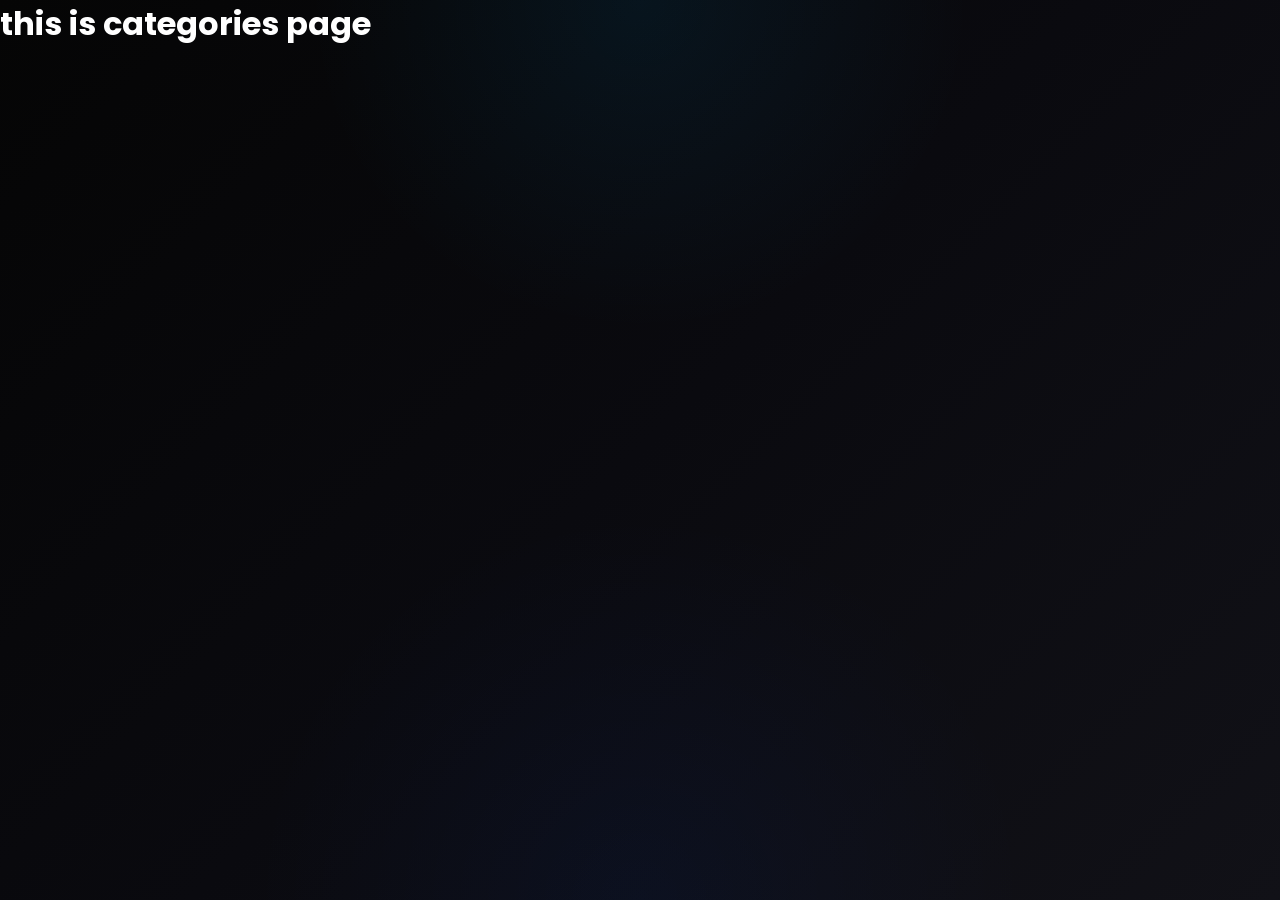
<file: categories.html>
<!DOCTYPE html>
<html lang="en">
<head>
  <meta charset="UTF-8">
  <meta name="viewport" content="width=device-width, initial-scale=1.0">
  <meta http-equiv="X-UA-Compatible" content="ie=edge">
  <title>Document</title>
  
  <link rel="stylesheet" href="./css/global/reset.css">
  <link rel="stylesheet" href="./css/global/variables.css">
  <link rel="stylesheet" href="./css/global/style.css">
  <link rel="stylesheet" href="./css/components/navbar.css">
  <link rel="stylesheet"
href="https://cdnjs.cloudflare.com/ajax/libs/font-awesome/6.7.2/css/all.min.css">
</head>
<body>
  
 <h1>this is categories page</h1> 
  
  
    <div id="bottom-nav-container"></div>
    
    <script>
fetch("components/navbar-bottom.html")
.then(response => response.text())
.then(data => {
    document.getElementById("bottom-nav-container").innerHTML = data;
     if(typeof initNavbar === "function"){
        initNavbar();
    }
});
</script>


<script src="./js/components/navbar.js"></script>
</body>
</html>
</file>
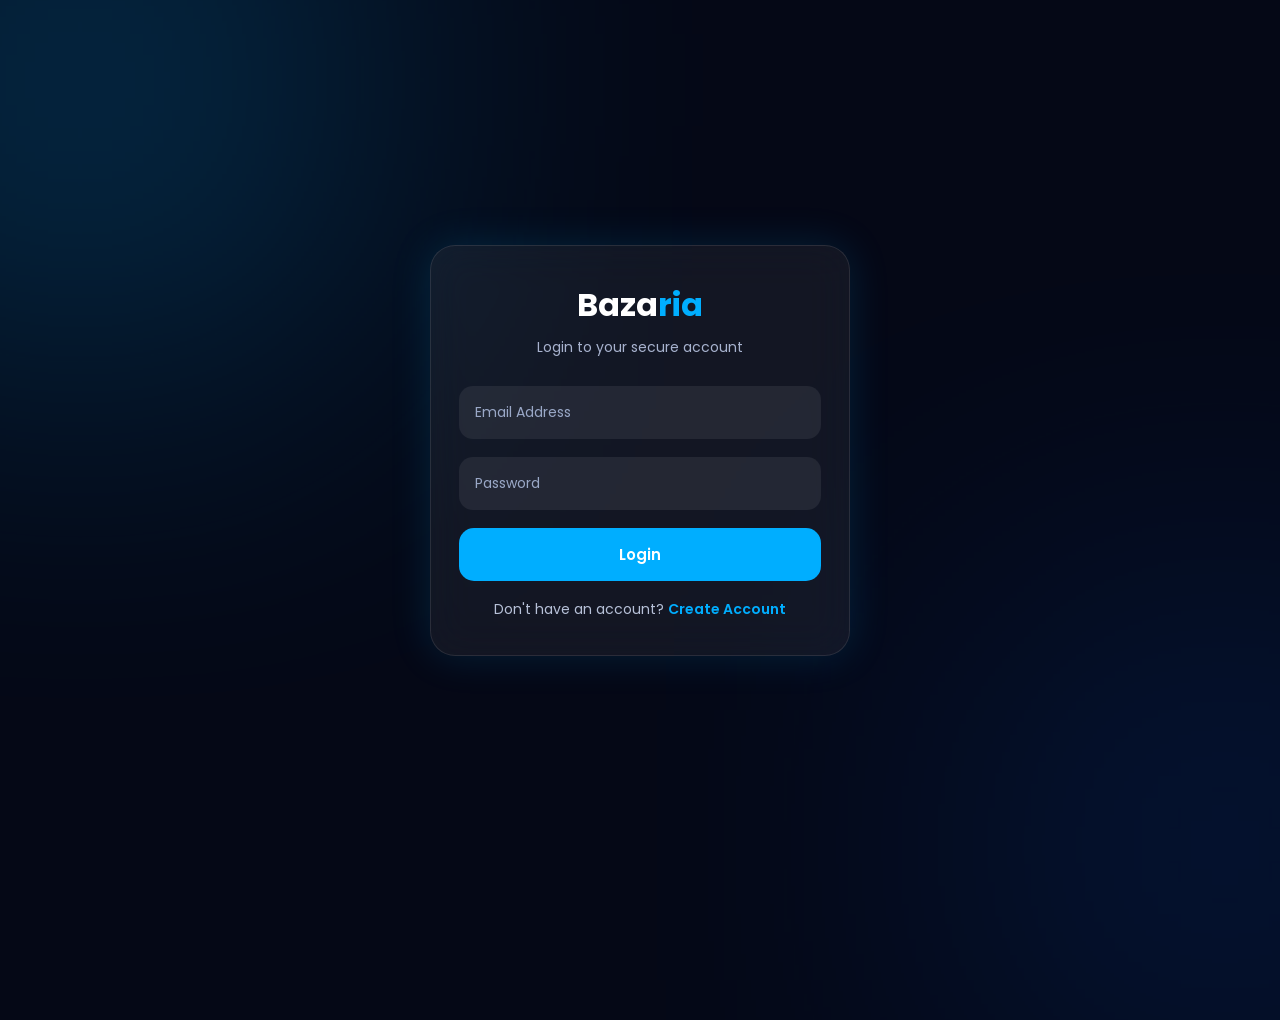
<file: login.html>
<!DOCTYPE html>
<html lang="en">
<head>
  <meta charset="UTF-8">
  <meta name="viewport" content="width=device-width, initial-scale=1.0">

  <title>Bazaria Login</title>

  <link rel="preconnect" href="https://fonts.googleapis.com">
  <link href="https://fonts.googleapis.com/css2?family=Poppins:wght@300;400;500;600;700&display=swap" rel="stylesheet">

<link rel="stylesheet" href="./css/pages/login.css">


</head>
<body>

  <div class="login-container">

    <div class="logo">
      Baza<span>ria</span>
    </div>

    <div class="subtitle">
      Login to your secure account
    </div>

    <form id="loginForm">

      <div class="input-group">
        <input type="email" id="email" placeholder="Email Address" required>
      </div>

      <div class="input-group">
        <input type="password" id="password" placeholder="Password" required>
      </div>

      <button type="submit" class="login-btn">
        Login
      </button>

    </form>

    <div class="message" id="message"></div>

    <div class="bottom-text">
      Don't have an account?
      <a href="register.html">Create Account</a>
    </div>

  </div>



<script src="./js/pages/login.js"></script>

</body>
</html>
</file>
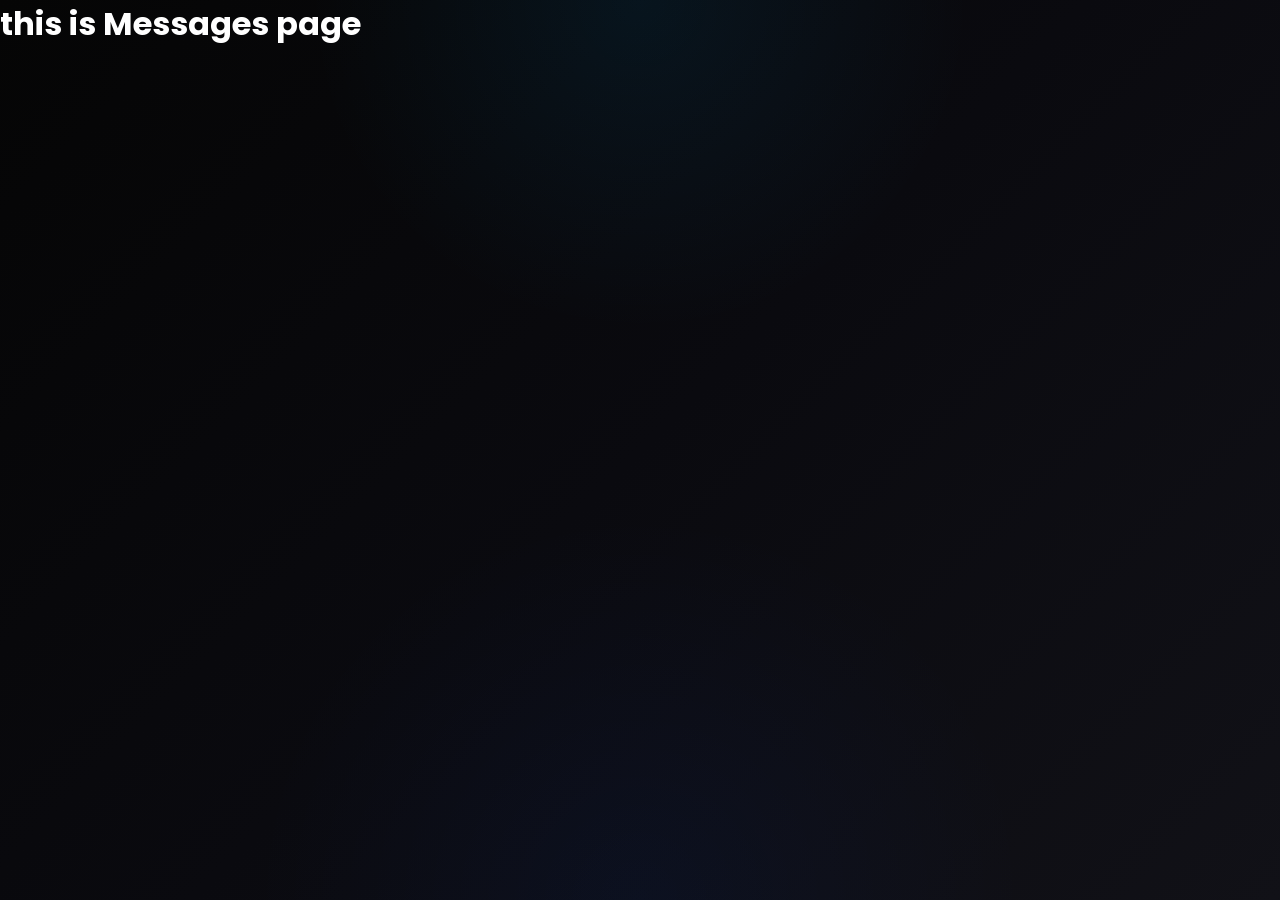
<file: messages.html>
<!DOCTYPE html>
<html lang="en">
<head>
  <meta charset="UTF-8">
  <meta name="viewport" content="width=device-width, initial-scale=1.0">
  <meta http-equiv="X-UA-Compatible" content="ie=edge">
  <title>Document</title>
  
  <link rel="stylesheet" href="./css/global/reset.css">
  <link rel="stylesheet" href="./css/global/variables.css">
  <link rel="stylesheet" href="./css/global/style.css">
  <link rel="stylesheet" href="./css/components/navbar.css">
  <link rel="stylesheet"
href="https://cdnjs.cloudflare.com/ajax/libs/font-awesome/6.7.2/css/all.min.css">
</head>
<body>
  
 <h1>this is Messages page</h1> 
  
  
    <div id="bottom-nav-container"></div>
    
    <script>
fetch("components/navbar-bottom.html")
.then(response => response.text())
.then(data => {
    document.getElementById("bottom-nav-container").innerHTML = data;
     if(typeof initNavbar === "function"){
        initNavbar();
    }
});
</script>


<script src="./js/components/navbar.js"></script>
</body>
</html>
</file>
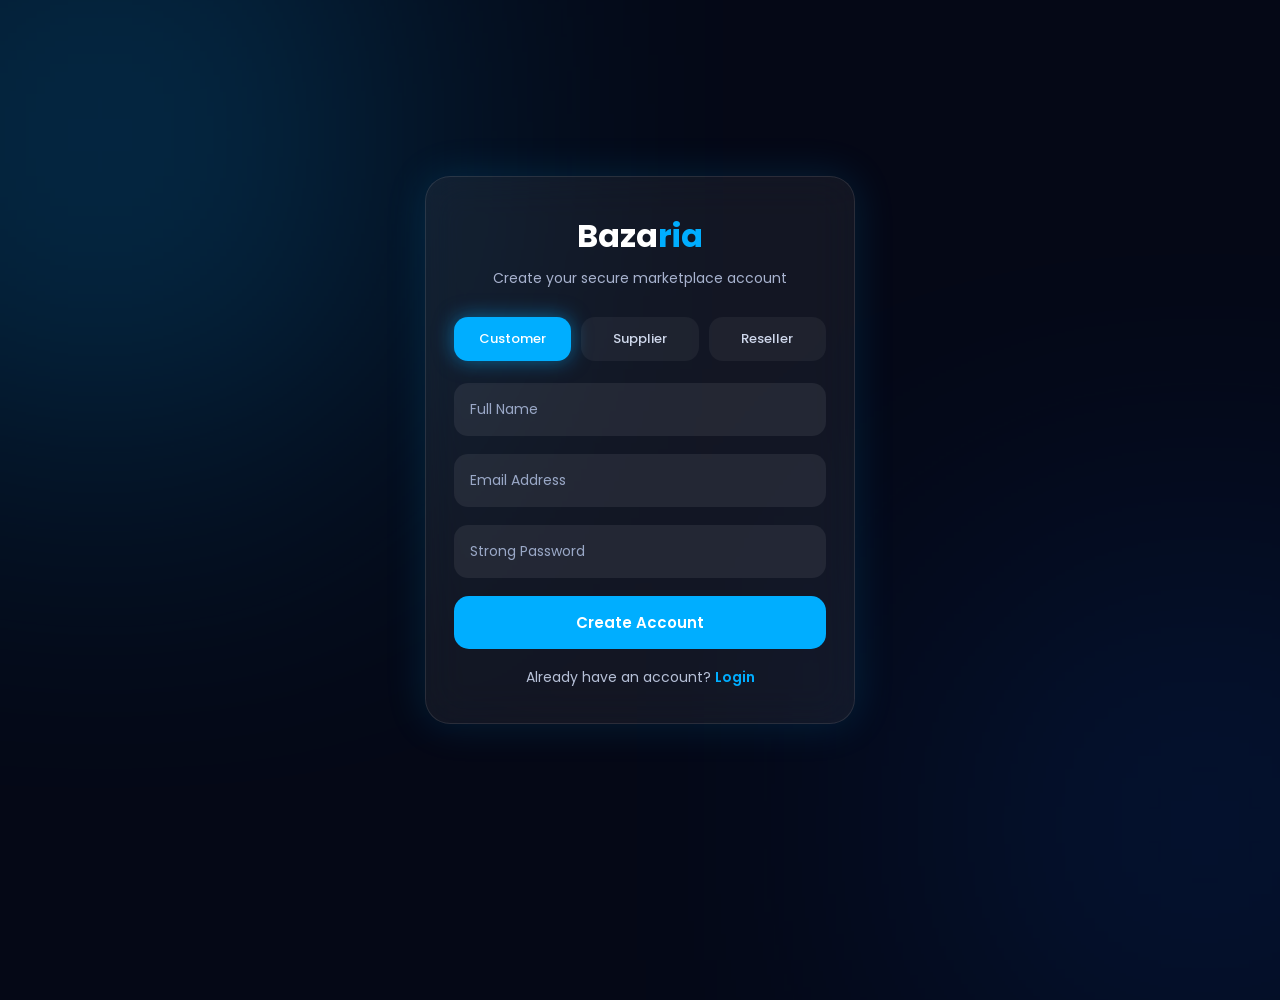
<file: register.html>
<!DOCTYPE html>
<html lang="en">
<head>
  <meta charset="UTF-8" />
  <meta name="viewport" content="width=device-width, initial-scale=1.0"/>

  <title>Bazaria Register</title>

  <!-- Google Font -->
  <link rel="preconnect" href="https://fonts.googleapis.com">
  <link href="https://fonts.googleapis.com/css2?family=Poppins:wght@300;400;500;600;700&display=swap" rel="stylesheet">


    <link rel="stylesheet" href="./css/global/reset.css">
  <link rel="stylesheet" href="./css/global/variables.css">
  <link rel="stylesheet" href="./css/global/style.css">
   <link rel="stylesheet" href="./css/pages/register.css">
</head>
<body>

  <div class="register-container">

    <div class="logo">
      Baza<span>ria</span>
    </div>

    <div class="subtitle">
      Create your secure marketplace account
    </div>

    <!-- Role Selection -->

    <div class="role-select">

      <button class="role-btn active" data-role="customer">
        Customer
      </button>

      <button class="role-btn" data-role="supplier">
        Supplier
      </button>

      <button class="role-btn" data-role="reseller">
        Reseller
      </button>

    </div>

    <!-- Form -->

    <form id="registerForm">

      <div class="input-group">
        <input type="text" id="name" placeholder="Full Name" required>
      </div>

      <div class="input-group">
        <input type="email" id="email" placeholder="Email Address" required>
      </div>

      <div class="input-group">
        <input type="password" id="password" placeholder="Strong Password" required>
      </div>

      <button type="submit" class="register-btn">
        Create Account
      </button>

    </form>

    <div class="message" id="message"></div>

    <div class="bottom-text">
      Already have an account?
      <a href="login.html">Login</a>
    </div>

  </div>





  <script src="./js/pages/register.js"></script>

</body>
</html>
</file>
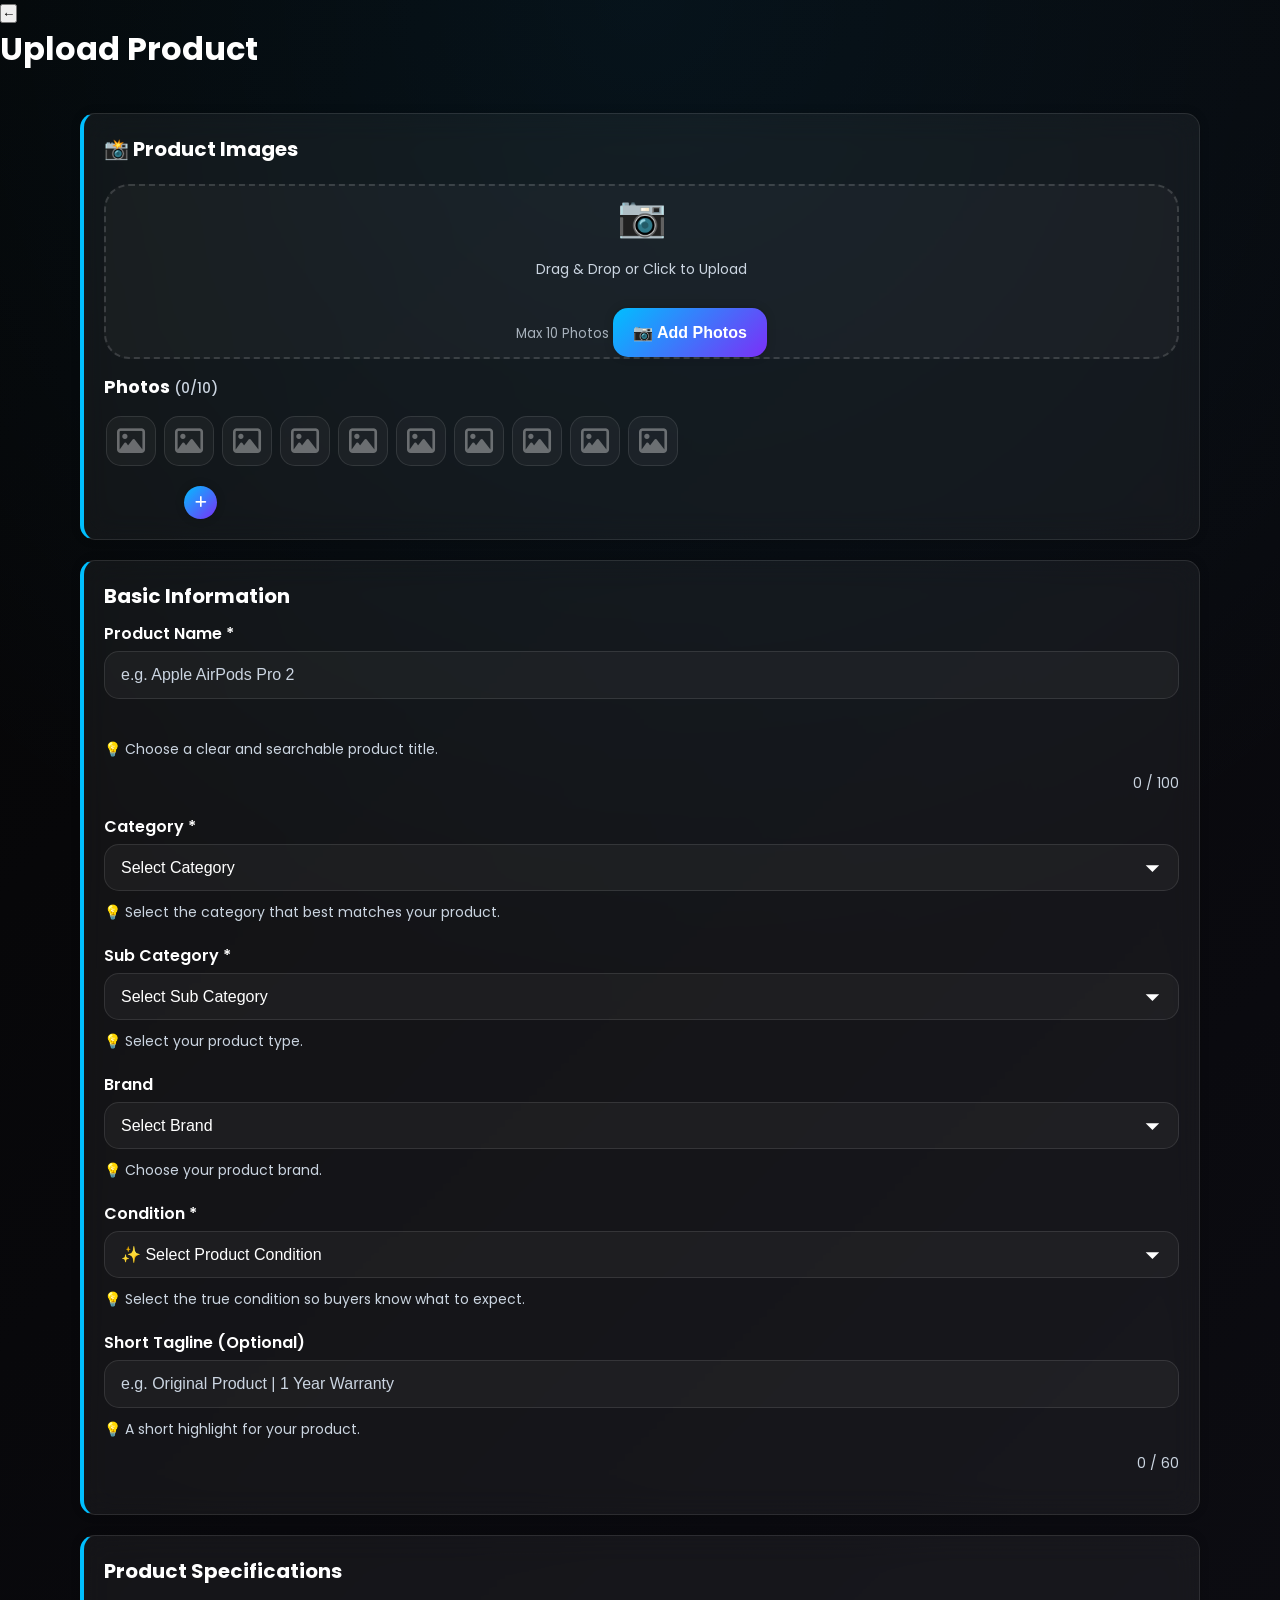
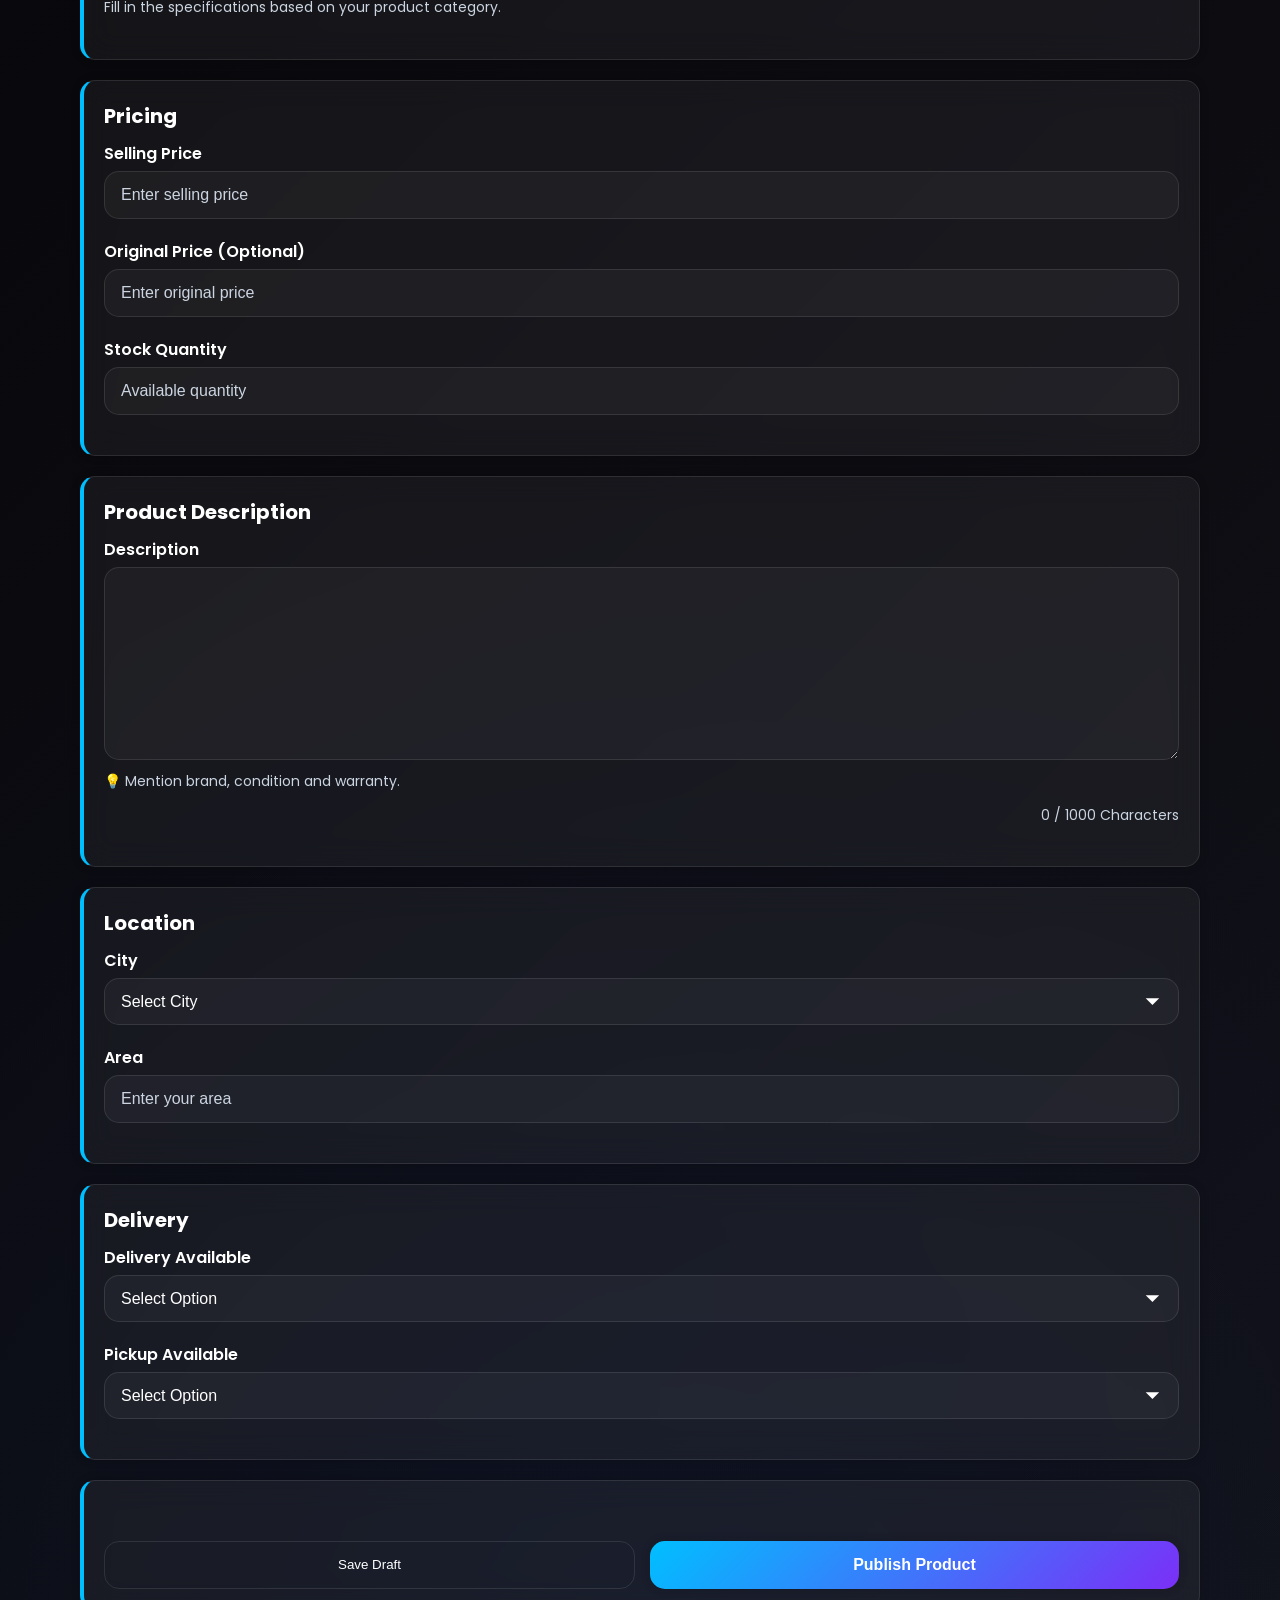
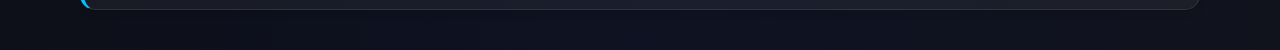
<file: upload-product.html>
<!DOCTYPE html>
<html lang="en">
<head>
  <meta charset="UTF-8">
  <meta name="viewport" content="width=device-width, initial-scale=1.0">
  <meta http-equiv="X-UA-Compatible" content="ie=edge">
  <title>Bazaria | Upload-product</title>
  <!-- ::::::::::Links:::::::::::::::: -->
  <link rel="stylesheet" href="./css/global/reset.css">
  <link rel="stylesheet" href="./css/global/variables.css">
  <link rel="stylesheet" href="./css/global/style.css">
  <link rel="stylesheet" href="./css/components/navbar.css">
  <link rel="stylesheet" href="./css/pages/upload-product.css">
  <link rel="stylesheet"
href="https://cdnjs.cloudflare.com/ajax/libs/font-awesome/6.7.2/css/all.min.css">
</head>
  
  
  
<body>
  
  
<!--   ::::::::::Top-Bar:::::::::::::: -->
 <header class="top-bar">

    <button class="back-btn">
        ←
    </button>

    <h1>Upload Product</h1>

</header>
<!-- :::::::::Image-section::::::::::: -->
<main class="upload-container">

    <!-- ==========================================
     PRODUCT IMAGES
========================================== -->

<section class="images-section glass-card">

    <h2>📸 Product Images</h2>

<!--     <p>
    Great photos help your product sell faster.
</p> -->

    <div class="upload-box">

<div class="upload-content">

        <div class="upload-icon">
            📷
        </div>

      

        
            <p class="upload-text">
               Drag & Drop or Click to Upload
            </p>
        
        

        <small>
          Max 10 Photos
        </small>

        <input
    type="file"
    id="productImages"
    multiple
    accept="image/jpeg, image/png, image/jpg, image/webp, image/avif"
    hidden
>

        
        

        <button
            id="uploadBtn"
            type="button"
            class="btn-primary upload-btn">

            📷 Add Photos

        </button>
        
        <img
    id="heroPreview"
    class="hero-preview"
    alt="Product Image">

    </div>
    
    <div class="hero-image-container"></div>
    
</div>
    
    
    

<!-- ==========================================
     IMAGE PREVIEW AREA
========================================== -->
<div class="image-preview">

    <div class="preview-head">
        <div>
            <h3>Photos <span id="photoCounter">(0/10)</span>
            </h3>
        
        </div>


    </div>

    <div class="preview-strip">

        <div class="preview-slot preview-empty">
            <i class="fa-regular fa-image"></i>
        </div>

        <div class="preview-slot preview-empty">
            <i class="fa-regular fa-image"></i>
        </div>

        <div class="preview-slot preview-empty">
            <i class="fa-regular fa-image"></i>
        </div>

        <div class="preview-slot preview-empty">
            <i class="fa-regular fa-image"></i>
        </div>

        <div class="preview-slot preview-empty">
            <i class="fa-regular fa-image"></i>
        </div>

        <div class="preview-slot preview-empty">
            <i class="fa-regular fa-image"></i>
        </div>

        <div class="preview-slot preview-empty">
            <i class="fa-regular fa-image"></i>
        </div>

        <div class="preview-slot preview-empty">
            <i class="fa-regular fa-image"></i>
        </div>

        <div class="preview-slot preview-empty">
            <i class="fa-regular fa-image"></i>
        </div>

        <div class="preview-slot preview-empty">
            <i class="fa-regular fa-image"></i>
        </div>

    </div>
    
            <button type="button" class="add-more-btn" id="addMoreBtn">
            <i class="fa-solid fa-plus"></i>
        </button>

</div>

       

    

</section>


 <!-- ::::::Basic-information::::::::: -->
 <section class="basic-info-section glass-card">
 
    <h2>Basic Information</h2>
 
 <!-- .......Product Name div......... -->
    <div class="input-group">
 
    <label for="product-name">
        Product Name <span class="required">*</span>
    </label>
 
    <input
        type="text"
        id="product-name"
        placeholder="e.g. Apple AirPods Pro 2"
        maxlength="100">
        
        <small
id="productNameError"
class="error-message">

</small>
 
    <small class="input-tip">
        💡 Choose a clear and searchable product title.
    </small>
 
    <div
        class="character-counter"
        id="productNameCounter">
 
        0 / 100
 
    </div>
 
 </div>
 
 
<!-- .......Catagories div............ -->
<div class="input-group">

    <label for="category">
        Category
        <span class="required">*</span>
    </label>

    <select
        id="category"
        required>

        <option value="">
            Select Category
        </option>

    </select>

    <small class="input-tip">
        💡 Select the category that best matches your product.
    </small>

</div>
 
 
 <!-- .......Sub Category div............ -->

<div class="input-group">

    <label for="subCategory">
        Sub Category
        <span class="required">*</span>
    </label>

    <select
        id="subCategory"
        required>

        <option value="">
            Select Sub Category
        </option>

    </select>

    <small class="input-tip">
        💡 Select your product type.
    </small>

</div>
 
 
 <!-- .........Brand div.............. -->
 <div class="input-group">
 
    <label for="brand">
 
        Brand
 
    </label>
 
    <select id="brand" required>

    <option value="">
        Select Brand
    </option>

    </select>
 
    <small class="input-tip">
        💡 Choose your product brand.
    </small>
 
 </div>
 
 <!-- .......Other Brand div.......... -->
<div
class="input-group"
id="customBrandGroup">

<label for="custom-brand">
Enter Brand Name
</label>

<input
type="text"
id="custom-brand"
placeholder="Enter your brand name">

</div>


<!-- ==========================================
     PRO CONDITION DROPDOWN
========================================== -->
<div class="input-group">
    <label for="condition">
        Condition <span class="required">*</span>
    </label>

    <select id="condition" required class="pro-select-dropdown">
        <option value="" disabled selected>✨ Select Product Condition</option>
        <option value="new">🆕 Brand New (Unopened)</option>
        <option value="like-new">✨ Like New (Pristine Condition)</option>
        <option value="excellent">💎 Excellent (Minor Usage)</option>
        <option value="good">👍 Good (Normal Wear & Tear)</option>
        <option value="used">🔄 Used / Working Fine</option>
        <option value="refurbished">🛠️ Refurbished / Restored</option>
    </select>

    <small class="input-tip">
        💡 Select the true condition so buyers know what to expect.
    </small>
</div>





<!-- .......Condation Detils.......... -->
<div
class="input-group"
id="conditionDetailsGroup"
hidden>

    <label for="condition-details">

        Condition Details

    </label>

    <textarea
        id="condition-details"
        rows="4"
        maxlength="300"
        placeholder="Describe scratches, repairs or anything buyers should know...">
    </textarea>

    <small class="input-tip">
        💡 Honest details help buyers trust your product.
    </small>

    <div
        class="character-counter"
        id="conditionCounter">

        0 / 300

    </div>

</div>


<!-- .......Short Tagline div........ -->
<div class="input-group">

    <label for="tagline">

        Short Tagline (Optional)

    </label>

    <input
        type="text"
        id="tagline"
        placeholder="e.g. Original Product | 1 Year Warranty"
        maxlength="60">

    <small class="input-tip">
        💡 A short highlight for your product.
    </small>

    <div
        class="character-counter"
        id="taglineCounter">

        0 / 60

    </div>

</div>
 
 </section>
 
 
<!-- ;;;;;PRODUCT SPECIFICATIONS;;;;;; -->

<section class="specifications-section glass-card">

    <h2>Product Specifications</h2>

    <p>
        Fill in the specifications based on your product category.
    </p>

    <div id="dynamicSpecifications">

    </div>

</section>
 
 <!-- ::::::::::Pricing::::::::::::::: -->
 <section class="pricing-section glass-card">

    <h2>Pricing</h2>

    <div class="input-group">
        <label for="price">Selling Price</label>
        <input
            type="number"
            id="price"
            placeholder="Enter selling price">
    </div>

    <div class="input-group">
        <label for="original-price">Original Price (Optional)</label>
        <input
            type="number"
            id="original-price"
            placeholder="Enter original price">
    </div>

    <div class="input-group">
        <label for="stock">Stock Quantity</label>
        <input
            type="number"
            id="stock"
            placeholder="Available quantity">
    </div>

</section>
  
  <!-- ::::::::::Discription:::::::::: -->
  <section class="description-section glass-card">

    <h2>Product Description</h2>

    <div class="input-group">

        <label for="description">
            Description
        </label>

        <textarea
            id="description"
            rows="6"
            placeholder="Describe your product in detail...">
        </textarea>
        
        <small class="input-tip">
        💡 Mention brand, condition and warranty.
    </small>

    <div class="character-counter">
        0 / 1000 Characters
    </div>

    </div>

</section>

<!-- ::::::::::::Location::::::::::::: -->

<section class="location-section glass-card">

    <h2>Location</h2>

    <div class="input-group">

        <label for="city">
            City
        </label>

        <select id="city">

            <option value="">
                Select City
            </option>

            <option>Islamabad</option>

            <option>Rawalpindi</option>

            <option>Lahore</option>

            <option>Karachi</option>

            <option>Peshawar</option>

            <option>Quetta</option>

        </select>

    </div>

    <div class="input-group">

        <label for="area">
            Area
        </label>

        <input
            type="text"
            id="area"
            placeholder="Enter your area">

    </div>

</section>

<!-- :::::::::::Delivery:::::::::::::: -->

<section class="delivery-section glass-card">

    <h2>Delivery</h2>

    <div class="input-group">

        <label for="delivery">
            Delivery Available
        </label>

        <select id="delivery">

            <option value="">
                Select Option
            </option>

            <option>Yes</option>

            <option>No</option>

        </select>

    </div>

    <div class="input-group">

        <label for="delivery-charge">
            Delivery Charges
        </label>

        <input
            type="number"
            id="delivery-charge"
            placeholder="Enter delivery charges">

    </div>

    <div class="input-group">

        <label for="pickup">
            Pickup Available
        </label>

        <select id="pickup">

            <option value="">
                Select Option
            </option>

            <option>Yes</option>

            <option>No</option>

        </select>

    </div>

</section>


<!-- =========================================
     PUBLISH PRODUCT SECTION
========================================= -->

<section class="publish-section glass-card">

    <div class="button-group">

    <button class="btn-secondary">
        Save Draft
    </button>

    <button
        id="publishBtn"
        class="btn-primary">
        Publish Product
    </button>

</div>

</section>

</main>
  
  <!-- ::::::::Bottom-navbar:::::::::: -->
  <div id="bottom-nav-container"></div>
    <script>
fetch("components/navbar-bottom.html")
.then(response => response.text())
.then(data => {
    document.getElementById("bottom-nav-container").innerHTML = data;
     if(typeof initNavbar === "function"){
        initNavbar();
    }
});
</script>
    


  <script src="./js/components/navbar.js"></script>
<script src="./js/components/layout.js"></script>
<script src="./js/pages/upload-product.js"></script>

<script src="./js/components/main.js"></script>


</body>
</html>
</file>
<file: css/global/variables.css>
:root {

  /* =========================
     COLORS
  ========================== */

  --primary-color: #00bfff;
  --secondary-color: #7b2ff7;

  --background-color: #0f172a;
  --card-color: rgba(255, 255, 255, 0.05);

  --text-color: #ffffff;
  --text-light: #cbd5e1;

  --border-color: rgba(255,255,255,0.1);

  --success-color: #22c55e;
  --danger-color: #ef4444;
  --warning-color: #f59e0b;

  /* =========================
     FONTS
  ========================== */

  --main-font: 'Poppins', sans-serif;

  /* =========================
     FONT SIZES
  ========================== */

  --font-small: 14px;
  --font-normal: 16px;
  --font-medium: 20px;
  --font-large: 32px;
  --font-xlarge: 48px;

  /* =========================
     SPACING
  ========================== */

  --space-xs: 5px;
  --space-sm: 10px;
  --space-md: 20px;
  --space-lg: 40px;
  --space-xl: 80px;

  /* =========================
     BORDER RADIUS
  ========================== */

  --radius-small: 8px;
  --radius-medium: 15px;
  --radius-large: 25px;

  /* =========================
     SHADOWS
  ========================== */

  --shadow-light: 0 0 10px rgba(0,0,0,0.2);

  --shadow-glow:
    0 0 10px rgba(0,191,255,0.4),
    0 0 20px rgba(0,191,255,0.2);

  /* =========================
     TRANSITIONS
  ========================== */

  --transition-fast: 0.2s ease;
  --transition-normal: 0.4s ease;}
</file>
<file: css/global/style.css>
/* =========================
   GOOGLE FONT
========================== */

@import url('https://fonts.googleapis.com/css2?family=Poppins:wght@300;400;500;600;700&display=swap');


/* =========================
   BODY
========================== */

body{
  
  /* =========================
   PREMIUM DARK BACKGROUND
========================= */



    background:
    
    radial-gradient(
    circle at top,
    rgba(0,170,255,0.08),
    transparent 30%
    ),

    radial-gradient(
    circle at bottom,
    rgba(0,80,255,0.06),
    transparent 35%
    ),

    linear-gradient(
    135deg,
    #050505,
    #0a0a0f,
    #111117
    );

    min-height:100vh;

    overflow-x:hidden;

    position:relative;
}

/* =========================
   NOISE TEXTURE
========================= */

body::before{

    content:"";

    position:fixed;
    
    padding-bottom: 70px;


    inset:0;

    z-index:-1;

    opacity:0.045;

    background-image:
    url("https://www.transparenttextures.com/patterns/asfalt-dark.png");

    pointer-events:none;

  color: var(--text-color);
  
}



/* =========================
   NAVBAR
========================== */

/* 
.navbar{
  width: 100%;
  padding: 20px 8%;
  
  display: flex;
  justify-content: space-between;
  align-items: center;

  background: rgba(255,255,255,0.03);
  backdrop-filter: blur(10px);

  border-bottom: 1px solid var(--border-color);
} */


/* =========================
   LOGO
========================== */

/* .logo{
  font-size: 28px;
  font-weight: 700;
  color: var(--primary-color);

  cursor: pointer;
} */


/* =========================
   HERO SECTION
========================== */

/* .hero{
  width: 100%;
  min-height: 85vh;

  display: flex;
  justify-content: center;
  align-items: center;
  text-align: center;

  padding: 40px 8%;
}
 */

/* =========================
   HERO CONTENT
========================== */

/* .hero-content h2{
  font-size: 60px;
  margin-bottom: 15px;

  line-height: 1.2;
}


.hero-content p{
  font-size: 18px;
  color: var(--text-light);
} */
</file>
<file: css/components/navbar.css>
/* =========================
   NAVBAR
========================= */

.navbar{

    width:100%;
   
    display:flex;
    flex-direction:column;

    gap:12px;

    padding:4px 20px;

    position:fixed;
    top:0;
    left:0;

    z-index:1000;

    backdrop-filter:blur(15px);

    background:
    rgba(15,15,25,0.75);

    border-bottom:
    1px solid rgba(255,255,255,0.08);

    box-shadow:
    0 0 15px rgba(0,170,255,0.15);
}

/* =========================
   TOP AREA
========================= */

.nav-top{

    display:flex;
    align-items:center;
    justify-content:space-between;
}

/* =========================
   LOGO
========================= */

.nav-left {
    position:relative;
    right:14px;
}

.logo img {
    height: 45px; 
    width: auto;
    object-fit: contain;
    display: block;
    border-radius: 5px;
}

/* =========================
   RIGHT ICONS
========================= */

.nav-right{

    display:flex;
    align-items:center;

    gap:14px;
    position:relative;
    left:10px;
    
}

.nav-right i{

    width:20px;
    height:20px;

    display:flex;
    align-items:center;
    justify-content:center;

    border-radius:12px;

    color:white;

    cursor:pointer;

    background:
    rgba(255,255,255,0.05);

    border:
    1px solid rgba(255,255,255,0.08);

    transition:0.3s;
}

.nav-right i:hover{

    background:#00aaff;

    transform:translateY(-3px);

    box-shadow:
    0 0 15px #00aaff;
}

/* =========================
   SEARCH BAR
========================= */

.search-box{
position:relative;
bottom:px;


    width:100%;

    height:55px;

    display:flex;
    align-items:center;

    gap:px;

    padding:0 2px;

    border-radius:18px;

    background:
    rgba(255,255,255,0.05);

    border:
    1px solid rgba(255,255,255,0.08);

    box-shadow:
    0 0 15px rgba(0,170,255,0.10);

    transition:0.3s;
}

.search-box:hover{

    box-shadow:
    0 0 20px rgba(0,170,255,0.30);
}

/* ICON */

.search-box i{

    color:#00aaff;

    font-size:21px;
}

/* INPUT */

.search-box input{

    flex:1;

    height:100%;

    border:none;
    outline:none;

    background:transparent;

    color:white;

    font-size:38px;

    font-family:'Poppins',sans-serif;
}

.search-box input::placeholder{

    color:#b9b9b9;
}

/* =========================
   MOBILE
========================= */

@media(max-width:700px){

    .navbar{
        

        
    }

    .logo span{

        font-size:22px;
    }

    .nav-right{

        gap:8px;
    }

    .nav-right i{

        width:28px;
        height:28px;
    }

    .search-box{

        height:40px;

        border-radius:15px;

        padding:0 15px;
    }

    .search-box input{

        font-size:14px;
    }

}

/* =========================
   CATEGORIES BAR
========================= */

/* =========================
   STICKY CATEGORIES
========================= */

.categories{

    width:100%;

    display:flex;

    align-items:center;

    gap:12px;

    overflow-x:auto;

    padding:5px;

    position:sticky;

    top:0;
    margin-top:105px;

    z-index:998;

    background:
    rgba(10,10,20,0.96);

    backdrop-filter:blur(18px);

    border-bottom:
    1px solid rgba(255,255,255,0.06);

    box-shadow:
    0 0 18px rgba(0,170,255,0.10);
}

/* HIDE SCROLLBAR */

.categories::-webkit-scrollbar{

    display:none;
}


/* NAVBAR HIDE */

.hide-navbar{

    transform:translateY(-120%);
    /* opacity:0;
    
    pointer-events:none; */
    
    transition:0.4s;
}

/* BOTTOM NAV HIDE */

.hide-bottom{

    transform:translateY(120%);

    transition:0.4s;
}



/* =========================
   WHEN ACTIVE ON SCROLL
========================= */

.categories.scrolled{

    background:
    rgba(15,15,25,0.96);

    box-shadow:
    0 0 25px rgba(0,170,255,0.18);

    border-bottom:
    1px solid rgba(0,170,255,0.15);
}

/* HIDE TOP */

/* .hide-navbar{

    transform:translateY(-120%);

    opacity:0;

    pointer-events:none;
} */

/* HIDE BOTTOM */

/* .hide-bottom{

    transform:translateY(120%);
} */



/* =========================
   CATEGORY ITEM
========================= */

.cat-item{

    flex:0 0 auto;

    padding:10px 18px;

    border-radius:10px;

    background:
    rgba(255,255,255,0.05);

    border:1px solid rgba(255,255,255,0.08);

    color:white;

    font-size:14px;

    font-family:'Poppins',sans-serif;

    cursor:pointer;

    transition:0.3s;

    backdrop-filter:blur(10px);
}

.active-cat{

    background:#00aaff;

    box-shadow:
    0 0 15px #00aaff;

    color:white;
}

/* hover effect */

.cat-item:hover{

    background:#00aaff;

    box-shadow:0 0 15px #00aaff;

    transform:translateY(-2px);
}



/* =========================
   YOUTUBE STYLE NAVBAR
========================= */

.bottom-nav{

    width:100%;

    height:52px;

    position:fixed;

    bottom:0;
    left:0;

    z-index:1000;

    display:flex;
    align-items:center;
    justify-content:space-around;

    padding:0 8px;

    background:
    rgba(10,10,20,0.92);

    backdrop-filter:blur(20px);

    border-top:
    1px solid rgba(255,255,255,0.06);

    box-shadow:
    0 0 20px rgba(0,170,255,0.10);
}

/* =========================
   NORMAL ITEMS
========================= */

.bottom-item{

    flex:1;

    display:flex;
    flex-direction:column;

    align-items:center;
    justify-content:center;

    gap:5px;

    color:#b8b8b8;

    cursor:pointer;

    transition:0.3s;

    font-family:'Poppins',sans-serif;
}

/* ICON */

.bottom-item i{

    font-size:20px;

    transition:0.3s;
}

/* TEXT */

.bottom-item span{

    font-size:11px;

    font-weight:500;
}

/* ACTIVE */

.active-bottom{

    color:#00aaff;
}

.active-bottom i{

    text-shadow:
    0 0 10px #00aaff , 0 0 30px #00aaff;
}

/* HOVER */

.bottom-item:hover{

    color:#00aaff;
}

/* =========================
   CENTER BUTTON
========================= */

.center-btn{

    width:58px;
    height:58px;

    margin-top:-15px;

    border-radius:22px;

    display:flex;
    flex-direction:column;

    align-items:center;
    justify-content:center;

    gap:4px;

    cursor:pointer;

    background:
    rgba(20,20,35,0.96);

    backdrop-filter:blur(20px);

    border:
    1px solid rgba(255,255,255,0.08);

    box-shadow:
    0 0 25px rgba(0,170,255,0.35),
    inset 0 0 10px rgba(255,255,255,0.03);

    transition:0.3s;
}

/* CENTER ICON */

.center-btn i{

    font-size:24px;

    color:#00aaff;

    text-shadow:
    0 0 12px #00aaff;
}

/* CENTER TEXT */

.center-btn span{

    color:white;

    font-size:11px;

    font-family:'Poppins',sans-serif;
}

/* HOVER */

.center-btn:hover{

    transform:none;

    background:transparent;

    border:none;

    box-shadow:none;

    backdrop-filter:none;
    -webkit-backdrop-filter:none;
}

.center-btn.center span{
    color:white;
}

/* =========================
   DESKTOP HIDE
========================= */

@media(min-width:768px){

    .bottom-nav{

        display:none;
    }

}




/* =========================
   HIDE NAVBAR ON SCROLL
========================= */

.navbar{

    transition:0.4s;
}

.bottom-nav{

    transition:0.4s;
}

/* HIDE TOP */

/* .hide-navbar{

    transform:translateY(-140%);
} */

/* HIDE BOTTOM */

/* .hide-bottom{

    transform:translateY(120%);
} */

/* =========================
   STICKY CATEGORIES
========================= */

.categories{

    position:sticky;

    top:0;

    z-index:999;

    background:
    rgba(10,10,20,0.92);

    backdrop-filter:blur(20px);

    transition:0.3s;
}

/* SHOW EFFECT */

.categories.show-categories{

    box-shadow:
    0 0 20px rgba(0,170,255,0.15);
}
/* CENTER NEVER ACTIVE */

.center-btn{
    color: inherit !important;
}

/* ensure no active effect */
.center-btn.active-bottom{

    color:inherit !important;

    background:transparent !important;

    border:none !important;

    box-shadow:none !important;

    backdrop-filter:none;
    -webkit-backdrop-filter:none;
}

/* =========================
   KEYBOARD OPEN
========================= */

.keyboard-open{

    transform:translateY(120%);

    opacity:0;

    pointer-events:none;

    transition:0.3s;
}

.bottom-item a{
    text-decoration: none;
    color: inherit;
    
    display: flex;
    align-items: center;
    justify-content: center;
    
    width: 100%;
    height: 100%;
}

.center-btn a{
    color: inherit;
    text-decoration: none;

    display:flex;
    align-items:center;
    justify-content:center;

    width:100%;
    height:100%;
}



/* Circle */
        .dp {
            position: relative;
            width: 53px;
            height: 53px;
            border-radius: 50%;

            
            display: flex;
            margin: 20px auto 20px;
            justify-content: center;
            align-items: center;

            color: white;
            font-size: 28px;
            font-weight: bold;

            background: linear-gradient(45deg, red, blue, purple, cyan);
            background-size: 400% 400%;
            animation: glow 5s infinite alternate;

            box-shadow: 0 0 40px red;
        }

        @keyframes glow {
            0% { background-position: left; }
            100% { background-position: right; }
        }

        /* Common Dot Style */
        .dot {
            position: absolute;
            top: -4px; /* bahir side pe */
            left: 50%;
            width: 3.5px;
            height: 3.5px;
            background: red;
            border-radius: 50%;
            box-shadow: 0 0 10px red;

            transform-origin: 0 30px; /* circle se bahar orbit */

            animation: orbitPause 5s infinite;
        }

        /* Animation */
        @keyframes orbitPause {
            0%   { transform: rotate(0deg); }
            70%  { transform: rotate(360deg); }
            100% { transform: rotate(360deg); } /* pause */
        }

        /* 5 dots with delay */
        .dot:nth-child(1) { animation-delay: 0s; }
        .dot:nth-child(2) { animation-delay: 0.5s; }
        .dot:nth-child(3) { animation-delay: 1s; }
        .dot:nth-child(4) { animation-delay: 1.5s; }
        .dot:nth-child(5) { animation-delay: 2s; }
        
       




.center-btn {
    background: transparent;
    border: none;
    box-shadow: none;
    backdrop-filter: none;
    -webkit-backdrop-filter: none;
}


.center-btn,
.center-btn:hover,
.center-btn:active,
.center-btn:focus,
.center-btn.active-bottom{

    background:transparent !important;

    border:none !important;

    box-shadow:none !important;

    outline:none !important;

    backdrop-filter:none !important;
    -webkit-backdrop-filter:none !important;
}
</file>
<file: css/pages/login.css>
*{
      margin:0;
      padding:0;
      box-sizing:border-box;
      font-family:'Poppins',sans-serif;
    }

    body{
      background:#050816;
      min-height:100vh;
      display:flex;
      justify-content:center;
      align-items:center;
      overflow:hidden;
      position:relative;
    }

    body::before{
      content:'';
      position:absolute;
      width:400px;
      height:400px;
      background:#00aeff;
      filter:blur(180px);
      top:-120px;
      left:-120px;
      opacity:0.4;
    }

    body::after{
      content:'';
      position:absolute;
      width:350px;
      height:350px;
      background:#0066ff;
      filter:blur(180px);
      bottom:-120px;
      right:-120px;
      opacity:0.3;
    }

    .login-container{
      width:95%;
      max-width:420px;
      background:rgba(255,255,255,0.06);
      border:1px solid rgba(255,255,255,0.1);
      backdrop-filter:blur(20px);
      border-radius:25px;
      padding:35px 28px;
      position:relative;
      z-index:2;
      box-shadow:0 0 40px rgba(0,174,255,0.15);
    }

    .logo{
      text-align:center;
      font-size:32px;
      font-weight:700;
      color:#fff;
      margin-bottom:8px;
    }

    .logo span{
      color:#00aeff;
    }

    .subtitle{
      text-align:center;
      color:#a8b3cf;
      font-size:14px;
      margin-bottom:28px;
    }

    .input-group{
      margin-bottom:18px;
    }

    .input-group input{
      width:100%;
      padding:15px;
      border:none;
      outline:none;
      border-radius:14px;
      background:rgba(255,255,255,0.07);
      color:#fff;
      font-size:14px;
      border:1px solid transparent;
      transition:0.3s;
    }

    .input-group input:focus{
      border-color:#00aeff;
      box-shadow:0 0 15px rgba(0,174,255,0.3);
    }

    .input-group input::placeholder{
      color:#9aa8c7;
    }

    .login-btn{
      width:100%;
      padding:15px;
      border:none;
      border-radius:15px;
      background:#00aeff;
      color:#fff;
      font-size:15px;
      font-weight:600;
      cursor:pointer;
      transition:0.3s;
    }

    .login-btn:hover{
      transform:translateY(-2px);
      box-shadow:0 0 20px rgba(0,174,255,0.5);
    }

    .message{
      text-align:center;
      margin-top:15px;
      font-size:14px;
      color:#00ff99;
    }

    .bottom-text{
      text-align:center;
      margin-top:18px;
      color:#b7c1d8;
      font-size:14px;
    }

    .bottom-text a{
      color:#00aeff;
      text-decoration:none;
      font-weight:600;
    }
</file>
<file: css/pages/register.css>
*{
      margin:0;
      padding:0;
      box-sizing:border-box;
      font-family:'Poppins',sans-serif;
    }

    body{
      background:#050816;
      min-height:100vh;
      display:flex;
      justify-content:center;
      align-items:center;
      overflow:hidden;
      position:relative;
    }

    /* background glow */

    body::before{
      content:'';
      position:absolute;
      width:400px;
      height:400px;
      background:#00aeff;
      filter:blur(180px);
      top:-100px;
      left:-100px;
      opacity:0.4;
    }

    body::after{
      content:'';
      position:absolute;
      width:350px;
      height:350px;
      background:#0066ff;
      filter:blur(180px);
      bottom:-100px;
      right:-100px;
      opacity:0.3;
    }

    .register-container{
      width:95%;
      max-width:430px;
      background:rgba(255,255,255,0.06);
      border:1px solid rgba(255,255,255,0.1);
      backdrop-filter:blur(20px);
      border-radius:25px;
      padding:35px 28px;
      position:relative;
      z-index:2;
      box-shadow:0 0 40px rgba(0,174,255,0.15);
    }

    .logo{
      text-align:center;
      font-size:32px;
      font-weight:700;
      color:#fff;
      margin-bottom:8px;
    }

    .logo span{
      color:#00aeff;
    }

    .subtitle{
      text-align:center;
      color:#a8b3cf;
      font-size:14px;
      margin-bottom:28px;
    }

    .role-select{
      display:grid;
      grid-template-columns:1fr 1fr 1fr;
      gap:10px;
      margin-bottom:22px;
    }

    .role-btn{
      padding:12px 8px;
      border:none;
      border-radius:14px;
      background:rgba(255,255,255,0.05);
      color:#cfd8ec;
      cursor:pointer;
      transition:0.3s;
      font-size:13px;
      font-weight:500;
    }

    .role-btn.active{
      background:#00aeff;
      color:#fff;
      box-shadow:0 0 20px rgba(0,174,255,0.5);
    }

    .input-group{
      margin-bottom:18px;
    }

    .input-group input{
      width:100%;
      padding:15px;
      border:none;
      outline:none;
      border-radius:14px;
      background:rgba(255,255,255,0.07);
      color:#fff;
      font-size:14px;
      border:1px solid transparent;
      transition:0.3s;
    }

    .input-group input:focus{
      border-color:#00aeff;
      box-shadow:0 0 15px rgba(0,174,255,0.3);
    }

    .input-group input::placeholder{
      color:#9aa8c7;
    }

    .register-btn{
      width:100%;
      padding:15px;
      border:none;
      border-radius:15px;
      background:#00aeff;
      color:#fff;
      font-size:15px;
      font-weight:600;
      cursor:pointer;
      transition:0.3s;
    }

    .register-btn:hover{
      transform:translateY(-2px);
      box-shadow:0 0 20px rgba(0,174,255,0.5);
    }

    .bottom-text{
      text-align:center;
      margin-top:18px;
      color:#b7c1d8;
      font-size:14px;
    }

    .bottom-text a{
      color:#00aeff;
      text-decoration:none;
      font-weight:600;
    }

    .message{
      text-align:center;
      margin-top:15px;
      font-size:14px;
      color:#00ff99;
    }

    @media(max-width:480px){

      .register-container{
        padding:28px 20px;
      }

      .role-select{
        grid-template-columns:1fr;
      }

    }
</file>
<file: css/pages/upload-product.css>
/* ==========================================
   BAZARIA

   Module  : Sell System
   Page    : Upload Product

   Version : 1.0
   Author  : Haider Abbas

========================================== */
@import url("../global/reset.css");
@import url("../global/variables.css");
@import url("../global/style.css");


/* ==========================================
   UPLOAD PRODUCT CONTAINER
========================================== */

.upload-container{

    width:100%;
    max-width:var(--container-width, 1200px);

    margin:0 auto;

    padding:var(--space-lg);

    display:flex;

    flex-direction:column;

    gap:var(--space-md);

}

/* ==========================================
   GLASS CARD COMPONENT
========================================== */

.glass-card{

    background: var(--card-color);

    border: 1px solid var(--border-color);

    border-left: 4px solid var(--primary-color);

    border-radius: var(--radius-medium);

    padding: var(--space-md);

    box-shadow: var(--shadow-light);

    backdrop-filter: blur(15px);

    -webkit-backdrop-filter: blur(15px);

    transition: all var(--transition-normal);

}

/* ==========================================
   GLASS CARD HOVER
========================================== */

.glass-card:hover{

    transform: translateY(-4px);

    box-shadow: var(--shadow-glow);

}

/* ==========================================
   CARD TITLE
========================================== */

.glass-card h2{

    font-size: var(--font-medium);

    color: var(--text-color);

    margin-bottom: var(--space-sm);

}

/* ==========================================
   CARD SUBTITLE
========================================== */

.glass-card p{

    color: var(--text-light);

    font-size: var(--font-small);

    margin-bottom: var(--space-md);

    line-height: 1.6;

}


/* ==========================================
   INPUT GROUP
========================================== */

.input-group{

    display:flex;

    flex-direction:column;

    gap:var(--space-xs);

    margin-bottom:var(--space-md);

}


/* ==========================================
   LABEL
========================================== */

.input-group label{

    font-size:var(--font-normal);

    font-weight:600;

    color:var(--text-color);

}


/* ==========================================
   FORM ELEMENTS
========================================== */

.input-group input,
.input-group select,
.input-group textarea{

    width:100%;

    padding:14px 16px;

    border:1px solid var(--border-color);

    border-radius:var(--radius-medium);

    background:rgba(255,255,255,0.04);

    color:var(--text-color);

    font-size:var(--font-normal);

    outline:none;

    transition:all var(--transition-normal);

}


/* ==========================================
   INPUT FOCUS
========================================== */

.input-group input:focus,
.input-group select:focus,
.input-group textarea:focus{

    border-color:var(--primary-color);

    box-shadow:var(--shadow-glow);

}

/* ==========================================
   PLACEHOLDER
========================================== */

.input-group input::placeholder,
.input-group textarea::placeholder{

    color:var(--text-light);

}


/* ==========================================
   PREMIUM SELECT
========================================== */

.input-group select{

    cursor:pointer;

    appearance:none;

    -webkit-appearance:none;

    -moz-appearance:none;

    background:
        rgba(255,255,255,0.04)
        url("data:image/svg+xml,%3Csvg xmlns='http://www.w3.org/2000/svg' width='18' height='18' fill='%23ffffff' viewBox='0 0 16 16'%3E%3Cpath d='M1.5 5.5l6 6 6-6'/%3E%3C/svg%3E")
        no-repeat right 16px center;

    padding-right:50px;

}

/* ==========================================
   SELECT OPTIONS
========================================== */

.input-group select option{

    background:#111117;

    color:var(--text-color);

}

/* ==========================================
   PREMIUM TEXTAREA
========================================== */

.input-group textarea{

    min-height:80px;

    resize:vertical;

    line-height:1.7;

    font-family:var(--main-font);

}

/* ==========================================
   INPUT TIP
========================================== */

.input-tip{

    font-size:var(--font-small);

    color:var(--text-light);

    margin-top:6px;

}

/* ==========================================
   CHARACTER COUNTER
========================================== */

.character-counter{

    text-align:right;

    font-size:var(--font-small);

    color:var(--text-light);

    margin-top:8px;

}

/* ==========================================
   BUTTON GROUP
========================================== */

.button-group{

    display:flex;

    gap:15px;

    flex-wrap:wrap;

    margin-top:var(--space-lg);

}

/* ==========================================
   PRIMARY BUTTON
========================================== */

.btn-primary{

    flex:1;

    min-width:180px;

    padding:15px 20px;

    border:none;

    border-radius:var(--radius-medium);

    background:linear-gradient(
        135deg,
        var(--primary-color),
        var(--secondary-color)
    );

    color:#fff;

    font-size:var(--font-normal);

    font-weight:600;

    cursor:pointer;

    transition:all var(--transition-normal);

    box-shadow:var(--shadow-light);

}

.btn-primary:hover{

    transform:translateY(-3px);

    box-shadow:var(--shadow-glow);

}

/* ==========================================
   SECONDARY BUTTON
========================================== */

.btn-secondary{

    flex:1;

    min-width:180px;

    padding:15px 20px;

    border:1px solid var(--border-color);

    border-radius:var(--radius-medium);

    background:transparent;

    color:var(--text-color);

    cursor:pointer;

    transition:all var(--transition-normal);

}

.btn-secondary:hover{

    background:rgba(255,255,255,.08);

    border-color:var(--primary-color);

}



/* ==========================================
   HERO UPLOAD BOX
========================================== */

.upload-box{

    display:flex;

    flex-direction:column;

    align-items:center;

    justify-content:center;

    text-align:center;

    padding:22pxpx;

    margin-top:20px;

    border:2px dashed rgba(255,255,255,0.15);

    border-radius:var(--radius-large);

    background:rgba(255,255,255,0.03);

    transition:all var(--transition-normal);

    cursor:pointer;

}

/* ==========================================
   UPLOAD BOX HOVER
========================================== */

.upload-box:hover{

    border-color:var(--primary-color);

    background:rgba(0,191,255,0.06);

    /* transform:translateY(-4px); */

    box-shadow:var(--shadow-glow);

}

/* ==========================================
   UPLOAD ICON
========================================== */

.upload-icon{

    font-size:40px;

    margin-bottom:12px;

    transition:transform .3s ease;

}

.upload-box:hover .upload-icon{

    transform:scale(1.1);

}


/* ==========================================
   UPLOAD BOX TITLE
========================================== */

.upload-box h3{

    font-size:22px;

    color:var(--text-color);

    margin-bottom:10px;

}

/* ==========================================
   UPLOAD BOX DESCRIPTION
========================================== */

.upload-box p{

    color:var(--text-light);

    margin-bottom:10px;

}

/* ==========================================
   FILE INFO
========================================== */

.upload-box small{

    color:var(--text-light);

    opacity:.8;

    margin-bottom:20px;

}


/* ==========================================
   UPLOAD BUTTON
========================================== */

.upload-btn{
    margin-top:18px;
    min-width:100px;
}






/* ==========================================
   IMAGE PREVIEW HEADER
========================================== */

.image-preview{
    margin-top: 22px;
}

.preview-head{
    display: flex;
    align-items: flex-start;
    justify-content: space-between;
    gap: 12px;
    margin-bottom: 14px;
}

.preview-head h3{
    font-size: 18px;
    color: var(--text-color);
    margin: 0;
    position: relative;
    bottom: 8px;
}

.preview-head h3 span{
    font-size: 14px;
    font-weight: 500;
    color: var(--text-light);
    
  
}




/* ==========================================
   FIXED ADD BUTTON
========================================== */

.add-more-btn{
    width: 33px;
    height: 33px;
    border: none;
    border-radius: 50%;
    background: linear-gradient(
        135deg,
        var(--primary-color),
        var(--secondary-color)
    );
    color: #fff;
    display: flex;
    align-items: center;
    justify-content: center;
    cursor: pointer;
    flex-shrink: 0;
    box-shadow: var(--shadow-light);
    transition: all var(--transition-normal);
    position: relative;
    left: 80px;
}

.add-more-btn:hover{
    transform: translateY(-2px) scale(1.05);
    box-shadow: var(--shadow-glow);
}

/* ==========================================
   HORIZONTAL PREVIEW STRIP
========================================== */

.preview-strip{
    
    
    display: flex;
    gap: 8px;
    overflow-x: auto;
    padding: 4px 2px 10px;
    
    scroll-snap-type: x mandatory;
    -webkit-overflow-scrolling: touch;
    position: relative;
    bottom: 10px;
}

.preview-strip::-webkit-scrollbar{
    height: 2px;
}

.preview-strip::-webkit-scrollbar-thumb{
    background: rgba(255,255,255,0.12);
    border-radius: 999px;
}

/* ==========================================
   PREVIEW SLOT
========================================== */

.preview-slot{
    flex: 0 0 50px;
    height: 50px;
    position: relative;
    border-radius: var(--radius-medium);
    border: 1px solid var(--border-color);
    background: rgba(255,255,255,0.04);
    display: flex;
    align-items: center;
    justify-content: center;
    scroll-snap-align: start;
    transition: all var(--transition-normal);
}

.preview-slot i{
    font-size: 28px;
    color: rgba(255,255,255,0.35);
}

.preview-slot:hover{
    border-color: var(--primary-color);
    box-shadow: var(--shadow-glow);
    transform: translateY(-2px);
}




/* ==========================================
   PREVIEW IMAGE
========================================== */

.preview-image {
    width: 100%;
    height: 100%;
    object-fit: cover; /* یہ سب سے اہم ہے تاکہ تصویر پھلے یا بلینک نہ ہو */
    border-radius: 8px;
    display: block;
}



/* ==========================================
   PREVIEW IMAGE
========================================== */

.preview-image{

    width:100%;

    height:100%;

    object-fit:cover;

    border-radius:inherit;

    display:block;

}



/* ==========================================
   HERO PREVIEW
========================================== */

.hero-preview{

    display:none;

    width:100%;

    height:100%;

    object-fit:cover;

    border-radius:inherit;

}


.upload-box.has-image{

    padding:0;

    border:none;

}



.upload-box.has-image .upload-icon,
.upload-box.has-image .upload-text,
.upload-box.has-image small,
.upload-box.has-image .upload-btn{

    display:none;

}


/* ==========================================
   HIDE UPLOAD CONTENT
========================================== */

.upload-content.hidden{

    display:none;

}




/* ==========================================
   HERO IMAGE CONTAINER (UPDATED PRO LOOK)
========================================== */

.hero-image-container {
    display: none;
    width: 100%;
    height: 320px; /* ہائٹ کو 220px سے بڑھا دیا ہے تاکہ تصویر شاندار لگے */
    overflow: hidden;
    border-radius: var(--radius-large); /* ڈیشڈ باکس جیسا گول کنارہ */
    margin-top: 20p;
    box-shadow: var(--shadow-light); 
}

/* ==========================================
   HERO IMAGE (100% FIT)
========================================== */

.hero-image {
    width: 100%;
    height: 100%;
    object-fit: cover; /* سب سے اہم! یہ تصویر کو کناروں تک پرفیکٹ فٹ کرے گا */
    display: block;
}



/* ==========================================
   ACTIVE PREVIEW
========================================== */

.preview-slot.active{

    border:2px solid var(--primary-color);

    box-shadow:var(--shadow-glow);

    transform:scale(1.05);

    transition:all .25s ease;

}




/* ==========================================
   REMOVE IMAGE BUTTON
========================================== */

.remove-image-btn{

    position:absolute;

    bottom:25px;

    left:29px;

    width:26px;

    height:26px;

    border:none;

    border-radius:50%;

    background:rgba(0,0,0,.65);

    color:#fff;

    cursor:pointer;

    display:flex;

    align-items:center;

    justify-content:center;

    transition:.25s;

    z-index:2;

}

.remove-image-btn:hover{

    background:#ff3b30;

    transform:scale(1.1);

}


/* ::::::::::Basic Information::::::::: */

#customBrandGroup{

display:none;

opacity:0;

transform:translateY(-10px);

transition:.3s;

}

#customBrandGroup.show{

display:flex;

opacity:1;

transform:translateY(0);

}

/* ==========================================
   CONDITION DETAILS GROUP
========================================== */

#conditionDetailsGroup{

    display:none;

    opacity:0;

    transform:translateY(-10px);

    transition:all .3s ease;

}

#conditionDetailsGroup.show{

    display:flex;

    flex-direction:column;

    opacity:1;

    transform:translateY(0);

}


/* ==========================================
   ERROR MESSAGE
========================================== */

.error-message{

    display:block;

    margin-top:6px;

    font-size:13px;

    color:#ff4d4f;

    min-height:18px;

}




/* ==========================================
   INPUT VALIDATION STATES
========================================== */

.input-error{

    border:1px solid #ff4d4f !important;

    box-shadow:0 0 10px rgba(255,77,79,.25);

}

.input-success{

    border:1px solid #22c55e !important;

    box-shadow:0 0 10px rgba(34,197,94,.25);

}





/* ==========================================
   SMART UI: CONDITION PILLS (NEW UPGRADE)
========================================== */

/* ریڈیو بٹنز کو چھپانا */
.hidden-radio {
    display: none;
}

/* بٹنز کا کنٹینر */
.smart-options-container {
    display: flex;
    gap: 12px;
    margin-top: 5px;
    /* flex-wrap ہم نے HTML میں بھی دے دیا ہے تاکہ سکرین چھوٹی ہونے پر ایڈجسٹ ہو جائے */
}

/* سمارٹ پِل کا نارمل ڈیزائن (باقی inputs جیسا) */
.smart-pill {
    padding: 12px 20px;
    background: rgba(255, 255, 255, 0.04);
    border: 1px solid var(--border-color);
    border-radius: 30px; /* گول کناروں کے لیے */
    color: var(--text-color);
    font-size: var(--font-normal);
    font-weight: 500;
    cursor: pointer;
    transition: all var(--transition-normal);
    display: flex;
    align-items: center;
    gap: 8px;
    user-select: none;
}

/* Hover Effect (جب ماؤس اوپر جائے) */
.smart-pill:hover {
    border-color: var(--primary-color);
    background: rgba(255, 255, 255, 0.08);
}

/* Selected State (جب یوزر کلک کر دے) */
.hidden-radio:checked + .smart-pill {
    background: linear-gradient(135deg, var(--primary-color), var(--secondary-color));
    border-color: transparent;
    color: #fff;
    box-shadow: var(--shadow-glow);
    transform: translateY(-2px);
}


.color-swatch:hover {
    transform: scale(1.1);
    opacity: 0.9;
}
</file>
